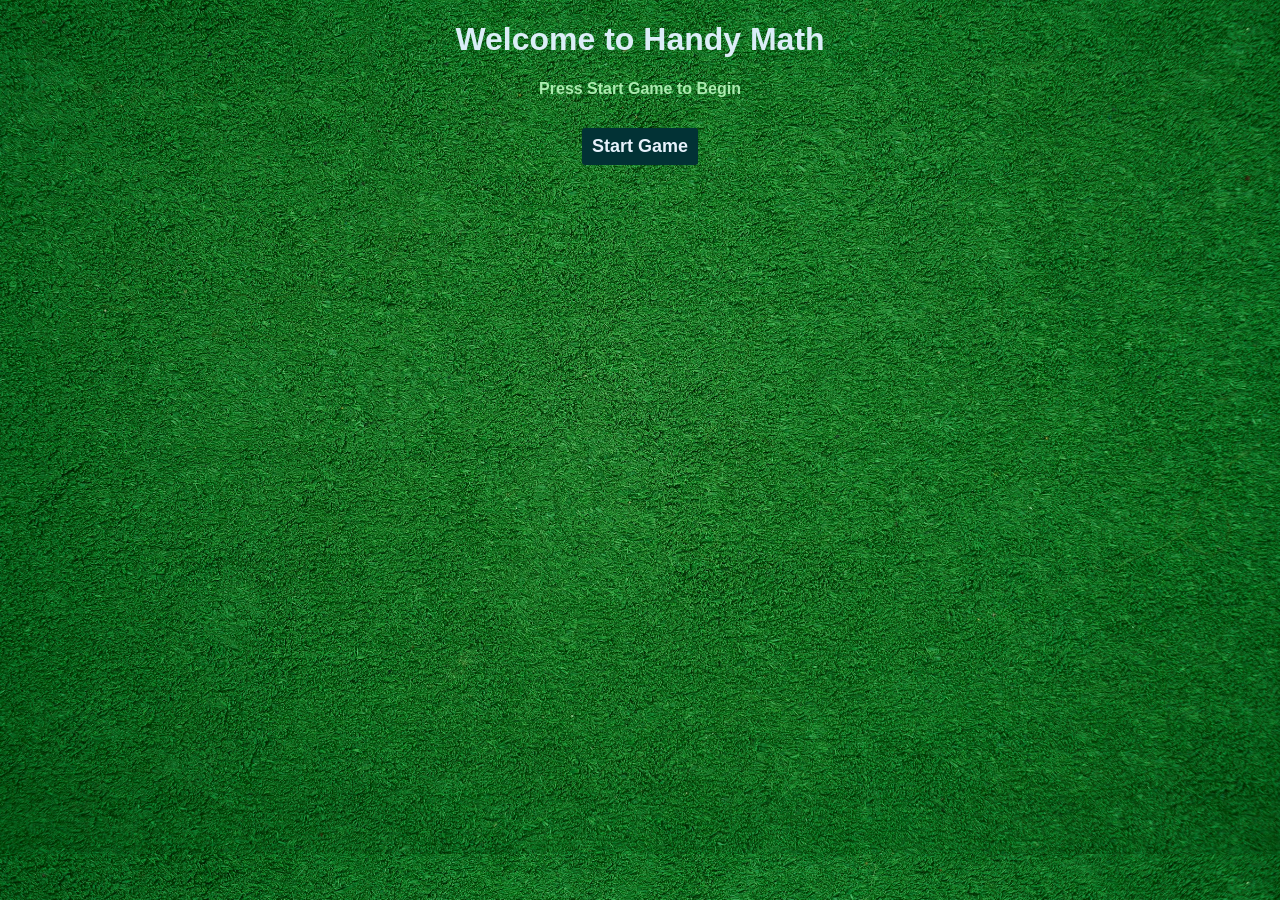
<file: index.html>
<!DOCTYPE html>
<html lang="en">
    <head>
        <link rel="stylesheet" href="index.css">
        <title>HandyMATH</title>
    </head>
    <body>
        <h1 id="title">Welcome to Handy Math </h1>
        <h2 class="message" id="rules">Press Start Game to Begin</h2>
        <button class="btn" id="btn01" onclick="startGame()">Start Game</button>
        <script src="index.js"></script>
    </body>
</html>
</file>
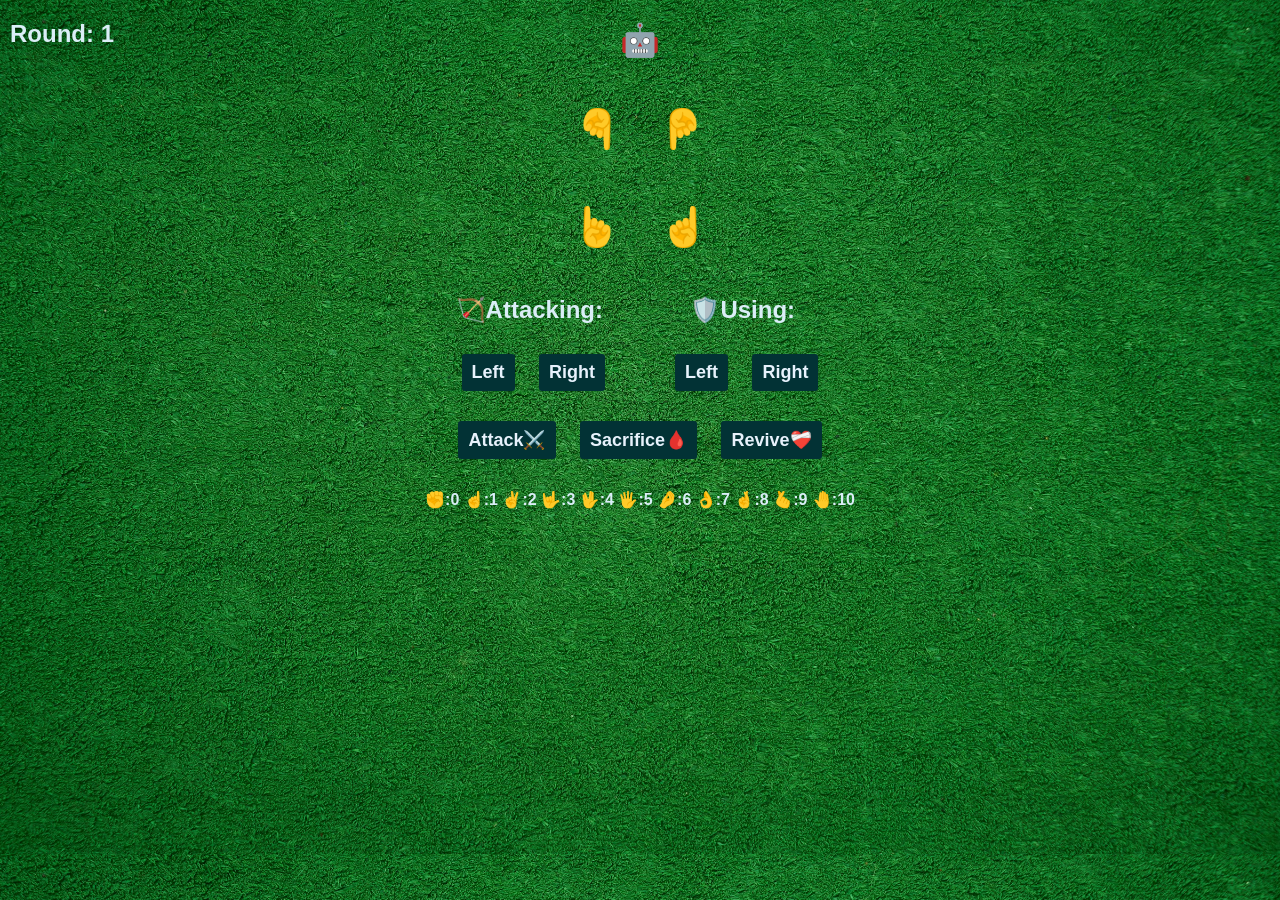
<file: game.html>
<!DOCTYPE html>
<html lang="en">
    <head>
        <title>HandyMATH</title>
        <link rel="stylesheet" href="index.css">
    </head>
    <body>
        <div class="header">
            <h2 id="roundDisplay">Round: 1</h2>
            <h1 id="face">🤖</h1>
        </div>
        <div id="compHands">
            <h1 id="compRight">☝️</h1>
            <h1 id="compLeft">☝️</h1>
        </div>
        <div id="playerHands">
            <h1 id="playerLeft">☝️</h1>
            <h1 id="playerRight">☝️</h1>
        </div>
        <div id="checkboxes">
            <div>
                <div class="flex">
                    <h2>🏹Attacking: </h2>
                    <h2 id="attackingHand"></h2>
                </div>
                <button class="btn" onclick="attack(-1)">Left</button>
                <button class="btn" onclick="attack(1)">Right</button>
            </div>
            <div>
                <div class="flex">
                    <h2>🛡️Using: </h2>
                    <h2 id="usingHand"></h2>
                </div>
                <button class="btn" onclick="useHand(-1)">Left</button>
                <button class="btn" onclick="useHand(1)">Right</button>
            </div>
        </div>
        <div id="moves">
            <button class="btn" onclick="playerAttack()">Attack⚔️</button>
            <button class="btn" onclick="sacrificeHand()">Sacrifice🩸</button>
            <button class="btn" onclick="reviveHand()">Revive❤️‍🩹</button>
        </div>
        <div id="messages">
            <h4>✊:0 ☝️:1 ✌️:2 🤟:3 🖖:4 🖐️:5 🤌:6 👌:7 🤞:8 🫰:9 🤚:10</h4>
            <p id="log"></p>
        </div>
        <script src="game.js"></script>
    </body>
</html>
</file>
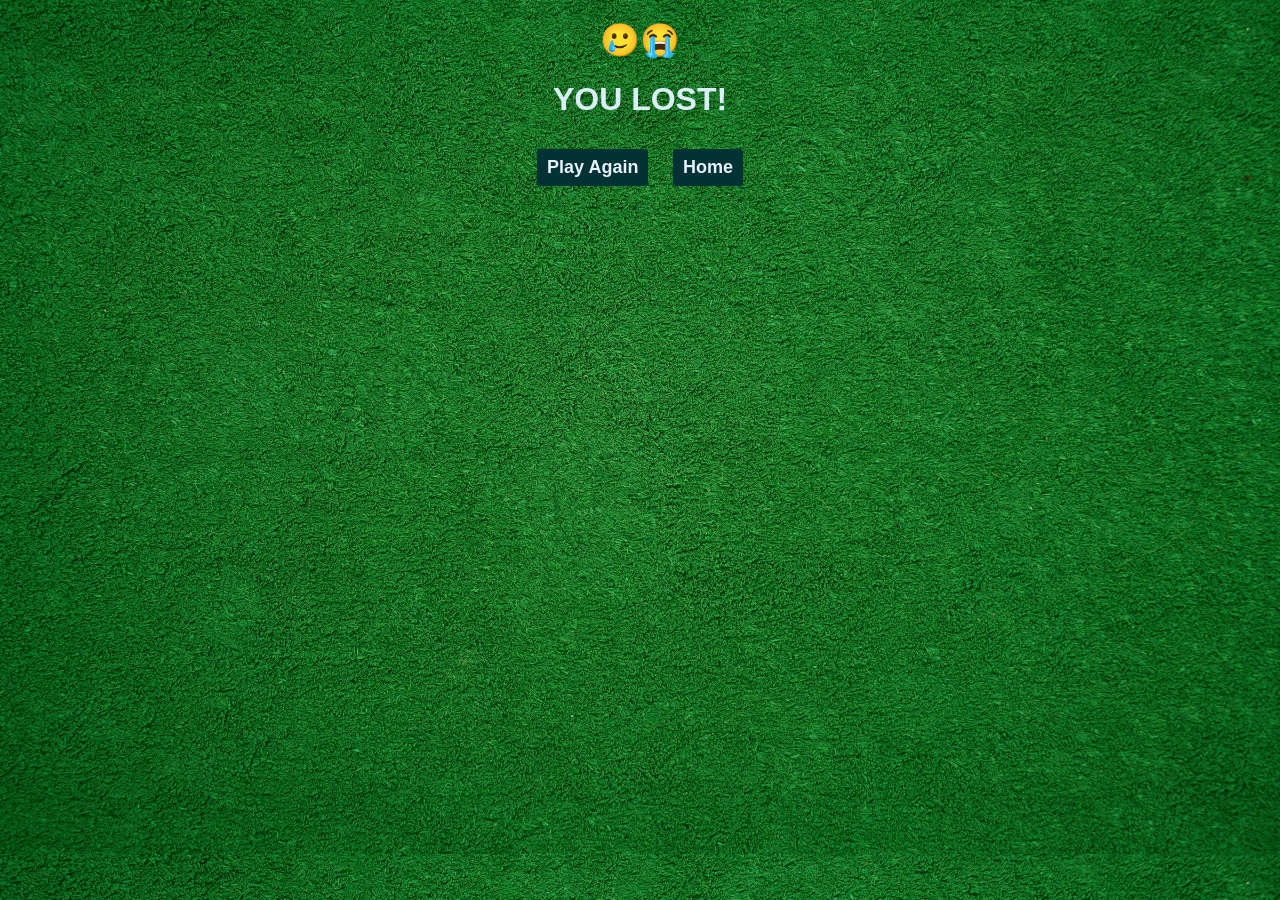
<file: lose.html>
<!DOCTYPE html>
<html lang="en">
    <head>
        <title>HandyMATH</title>
        <link rel="stylesheet" href="index.css">
    </head>
    <body>
        <h1>🥲😭</h1>
        <h1>YOU LOST!</h1>
        <button class="btn" onclick="playAgain()">Play Again</button>
        <button class="btn" onclick="backHome()">Home</button>
        <script src="game.js"></script>
    </body>
</html>
</file>
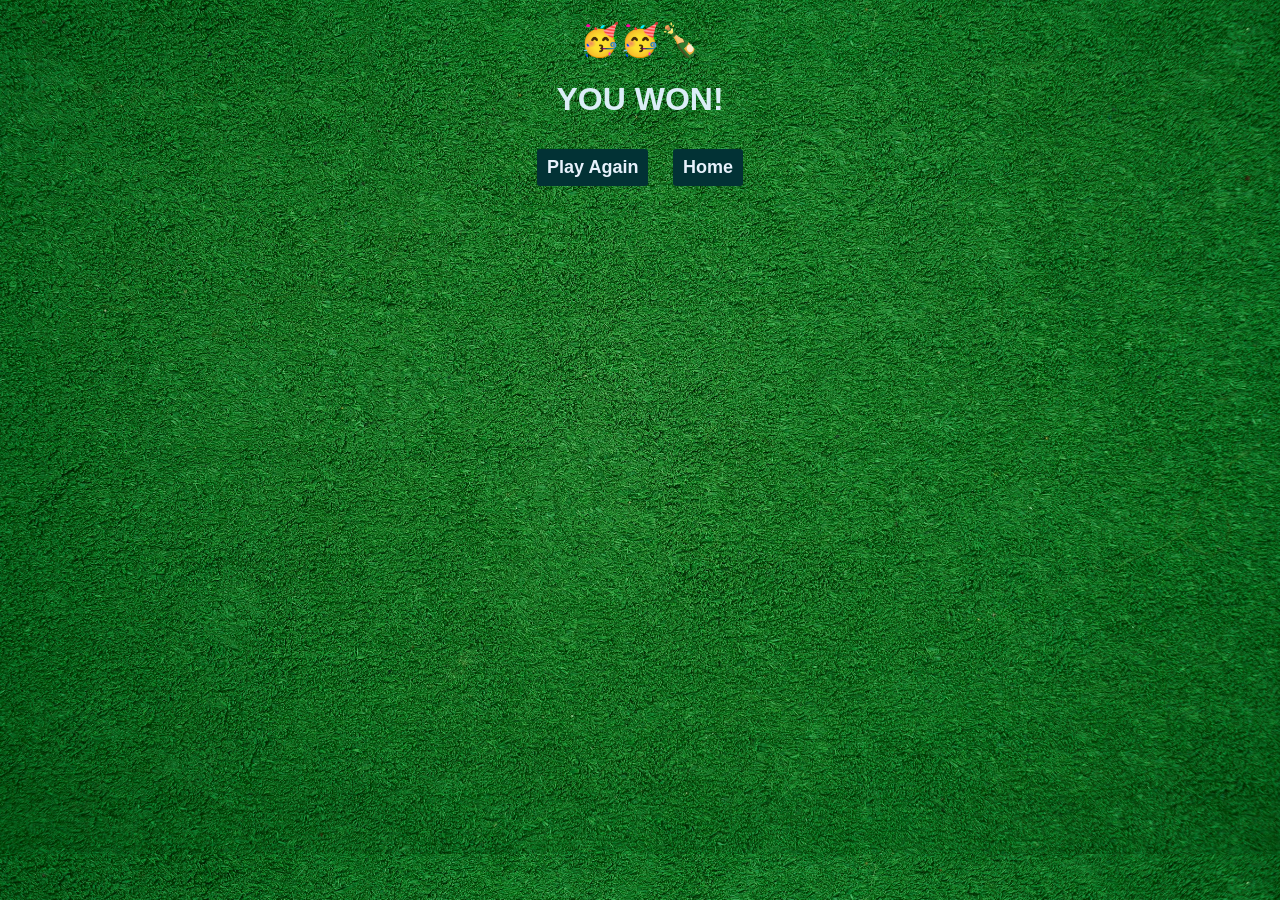
<file: won.html>
<!DOCTYPE html>
<html lang="en">
    <head>
        <title>HandyMATH</title>
        <link rel="stylesheet" href="index.css">
    </head>
    <body>
        <h1>🥳🥳🍾</h1>
        <h1>YOU WON!</h1>
        <button class="btn" onclick="playAgain()">Play Again</button>
        <button class="btn" onclick="backHome()">Home</button>
        <script src="game.js"></script>
    </body>
</html>
</file>
<file: index.css>
body{
    margin: 0;
    text-align: center;
    background-image: url(images/table.jpg);
    background-size: cover;
    color: #daeef7;
    font-family: 'Segoe UI', Tahoma, Geneva, Verdana, sans-serif;
}
.btn{
    font-size: large;
    font-family:Arial, Helvetica, sans-serif;
    background-color: #023235;
    border: none;
    border-radius: 3px;
    padding: 8px 10px 8px 10px;
    font-weight: bold;
    color: rgb(231, 242, 252);
    margin: 10px 10px 10px 10px;
}
.message{
    font-size: medium;
    color: #aaecaf;
    width: 80%;
    margin: auto;
    margin-bottom: 20px;
}
#compHands{
    display: flex;
    justify-content: center;
    gap: 2em;
    transform: scale(-1,-1);
    font-size: larger;
}
#compLeft{
    transform: scaleX(-1);
}
#playerHands{
    display: flex;
    justify-content: center;
    gap: 2em;
    font-size: larger;
}
#playerLeft{
    transform: scaleX(-1);
}
#checkboxes{
    display: flex;
    justify-content: center;
    gap: 50px;
    margin-bottom: 10px;
}
.flex{
    display: flex;
    justify-content: center;
    gap: 0.5em;
}
.header{
    position: relative;
    display: flex;
    justify-content: center;
}
#roundDisplay{
    position: absolute;
    left: 10px;
}
button:hover{
    background-color: #034f55;
}
button:active{
    transform: translateY(3px);
}
#log{
    font-family:Cambria, Cochin, Georgia, Times, 'Times New Roman', serif;
    color: #c5f7c9;
}
</file>
